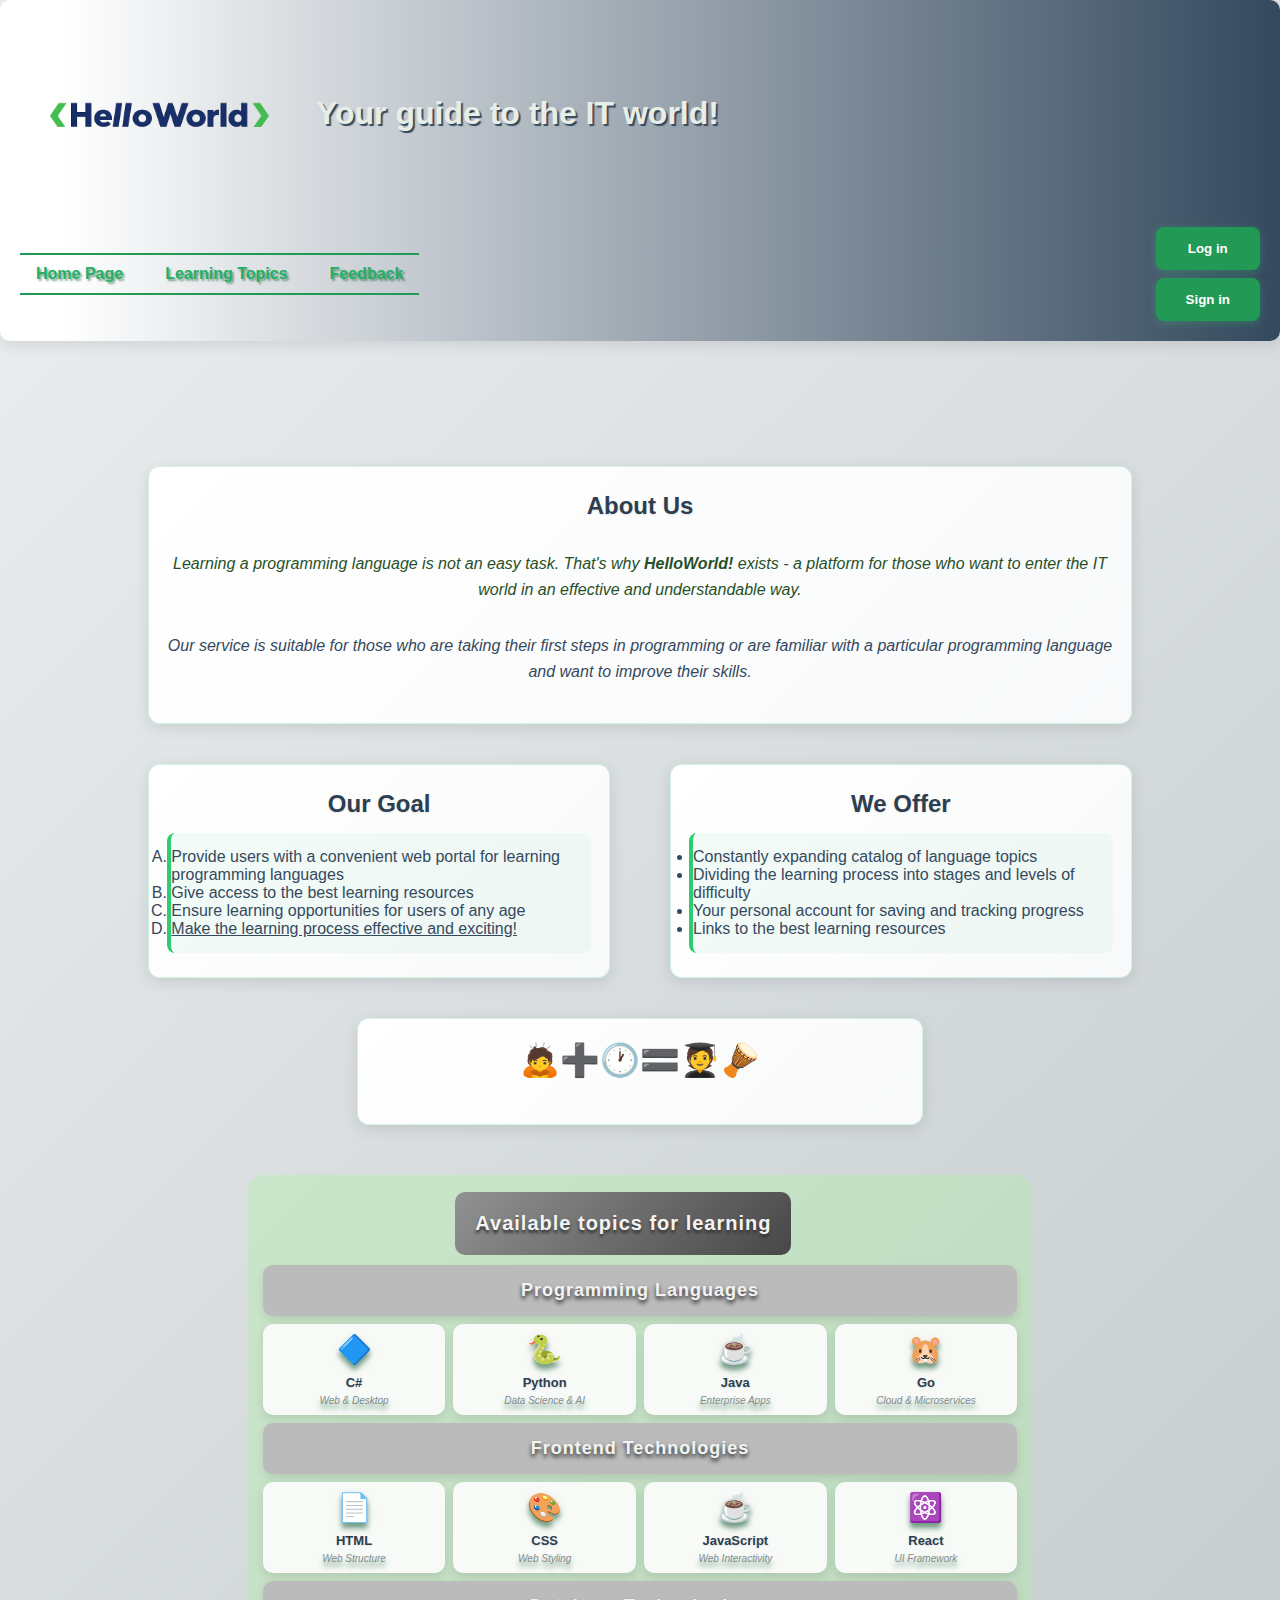
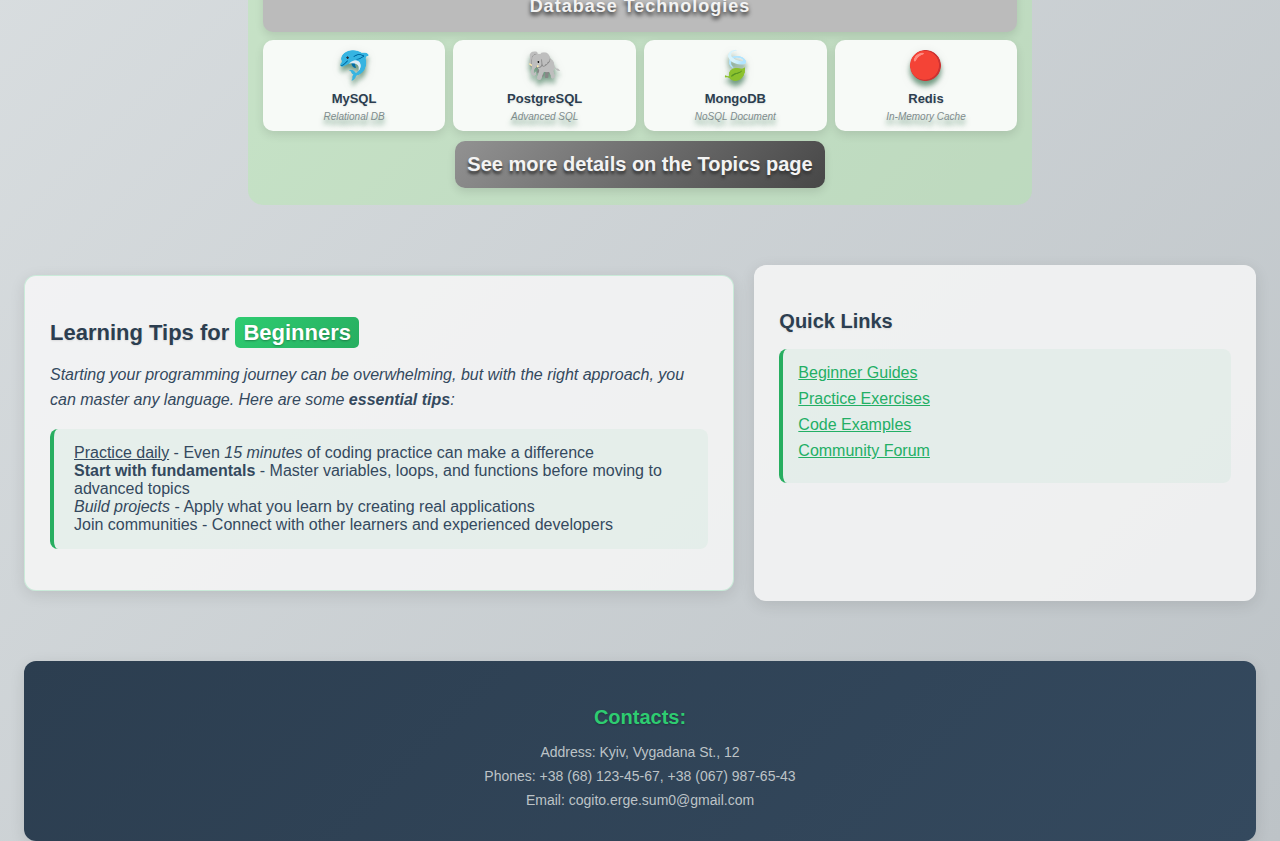
<file: Lab1/index.html>
<html lang="en">

<head>
        <meta charset="UTF-8">
        <title>HelloWorld!</title>
        <link rel="stylesheet" href="styles.css">

        <style>
                :root {
                        --header-offset: clamp(360px, 20vw + 200px, 560px);
                }

                *, *::before, *::after {
                        box-sizing: border-box;
                }

                /* GRID-КОНТЕЙНЕР: Основна сторінка */
                body {
            display: grid;
            grid-template-columns: 1fr;
            grid-template-rows: 1fr auto;
            grid-template-areas:
                "main"
                "footer";
            min-height: 100vh;
            gap: 10px;
            position: relative; /* Для абсолютного позиціонування header */
            margin: 0;
            padding: var(--header-offset) clamp(12px, 4vw, 24px) 0;
            overflow-x: hidden;
        }
        
                header {
                        grid-area: header;
                        position: absolute;
                        top: 0;
                        left: 0;
                        right: 0;
                        z-index: 1000;
                }
        
                main {
                        grid-area: main;
                        display: grid;
                        grid-template-columns: repeat(12, minmax(0, 1fr));
                        grid-auto-rows: minmax(100px, auto);
                        gap: 20px;
                        padding: 0;
                        margin-top: 0;
                }

                main > * {
                        grid-column: 1 / -1;
                }
        

                /* ABOUT US  */
                #about-us-section {
                        /* ЗОВНІШНІ відступи (сусідні блоки) */
                        margin: 10px 0;
    
                        /* БЕЗ ВНУТРІШНІХ відступів від рамки блоку */
                        padding: 0 18px 24px;
    
                        background: linear-gradient(135deg, #ffffff 0%, #f8f9fa 100%);
                        border-radius: 12px;
                        box-shadow: 0 4px 15px rgba(0,0,0,0.1);
                        border: 1px solid rgba(46, 204, 113, 0.2);
                }
                /* Padding лише для заголовку */
                #about-us-section h2 {
                        padding: 25px 0 15px;
                        margin: 0;
                }
                /* Padding лише для списку */
                #about-us-section ol,
                #about-us-section ul {
                        padding: 15px 0;
                        margin: 0;
                }
        
        
                .small-table {
                        grid-column: 1 / 13;
        
                        display: grid;
                        grid-template-columns: repeat(4, 1fr);
                        grid-template-rows: auto auto auto auto auto auto;
                        gap: 8px;
        
                        font-size: 14px;
                        background: rgba(166, 245, 148, 0.301);
                        border-radius: 15px;
                        padding: 15px;
                        margin: 20px auto;
                }
        
                .small-table th,
                .small-table td {
                        padding: 8px;
                        text-align: center;
                        vertical-align: top;
                        border-radius: 10px;
                }
        
                .small-table thead {
                        grid-column: 2 / 4;
                        grid-row: 1 / 2;
                        display: grid;
                }
        
                /* Small Table Header */
                .small-table thead th {
                        background: linear-gradient(135deg, #929292 0%, #474747 100%);
                        color: #f3f3f3;
                        text-shadow: 0 3px 3px #333;
                        font-size: 20px;
                        padding: 20px;
                        border-radius: 10px;
                        letter-spacing: 1px;
                }
        
                .small-table tbody {
                        grid-column: 1 / 5;
                        grid-row: 2 / 6;
                        display: grid;
                        grid-template-columns: repeat(4, 1fr);
                        gap: 8px;
                }
        
                /* Заголовок секції Programming Languages */
                .small-table tbody tr:nth-child(1) {
                        grid-column: 1 / 5;
                        display: grid;
                }
        
                .small-table tbody tr:nth-child(1) th {
                        background: #bbbbbb;
                        color: #f3f3f3;
                        font-size: 18px;
                        padding: 15px;
                        text-shadow: 0 3px 4px rgba(0, 0, 0, 0.822);
                        letter-spacing: 1px;
                        border-radius: 10px;
                        box-shadow: 0 4px 8px rgba(0, 0, 0, 0.1);
                }
        
                /* Комірки з мовами програмування */
                .small-table tbody tr:nth-child(2) {
                        grid-column: 1 / 5;
                        display: grid;
                        grid-template-columns: repeat(4, 1fr);
                        gap: 8px;
                }
        
                /* Заголовок Frontend */
                .small-table tbody tr:nth-child(3) {
                        grid-column: 1 / 5;
                        display: grid;
                }
        
                .small-table tbody tr:nth-child(3) th {
                        background: #bbbbbb;
                        color: #f3f3f3;
                        font-size: 18px;
                        padding: 15px;
                        text-shadow: 0 3px 4px rgba(0, 0, 0, 0.822);
                        letter-spacing: 1px;
                        border-radius: 10px;
                        box-shadow: 0 4px 8px rgba(0, 0, 0, 0.1);
                }
        
                /* Комірки Frontend */
                .small-table tbody tr:nth-child(4) {
                        grid-column: 1 / 5;
                        display: grid;
                        grid-template-columns: repeat(4, 1fr);
                        gap: 8px;
                }
        
                /* Заголовок Databases */
                .small-table tbody tr:nth-child(5) {
                        grid-column: 1 / 5;
                        display: grid;
                }
        
                .small-table tbody tr:nth-child(5) th {
                        background: #bbbbbb;
                        color: #f3f3f3;
                        font-size: 18px;
                        padding: 15px;
                        text-shadow: 0 3px 4px rgba(0, 0, 0, 0.822);
                        letter-spacing: 1px;
                        border-radius: 10px;
                        box-shadow: 0 4px 8px rgba(0, 0, 0, 0.1);
                }
        
                /* Комірки Databases */
                .small-table tbody tr:nth-child(6) {
                        grid-column: 1 / 5;
                        display: grid;
                        grid-template-columns: repeat(4, 1fr);
                        gap: 8px;
                }
        
                .small-table tfoot {
                        grid-column: 2 / 4;
                        grid-row: 6 / 7;
                        display: grid;
                }
        
                .small-table tfoot th {
                        background: linear-gradient(135deg, #929292 0%, #474747 100%);
                        color: #333;
                        font-size: 14px;
                        padding: 12px;
                        border-radius: 10px;
                        box-shadow: 0 4px 8px rgba(0, 0, 0, 0.1);
                }
        
                .small-table tfoot a {
                        color: #f3f3f3;
                        font-size: 20px;
                        text-shadow: 0 3px 3px #333;
                        text-decoration: none;
                        font-weight: bold;
                        transition: color 0.3s ease;
                }
        
                .small-table tfoot a:hover {
                        color: #13df68;
                }
        
                /* Стилі для комірок таблиці */
                .lang-cell {
                        padding: 10px 5px;
                        background: #f7faf7;
                        border-radius: 12px;
                        transition: all 0.3s cubic-bezier(0.4, 0, 0.2, 1);
                        box-shadow: 0 4px 10px rgba(0, 0, 0, 0.1);
                        text-align: center;
                }
        
                .lang-cell:hover {
                        transform: translateX(2vw) translateY(-10px) scale(1.05);
                        box-shadow: -20px 30px 10px rgba(0, 0, 0, 0.15);
                }
        
                .lang-icon {
                        font-size: 28px;
                        margin-bottom: 8px;
                        height: 35px;
                        display: flex;
                        align-items: center;
                        justify-content: center;
                        filter: drop-shadow(0 2px 4px rgba(0, 0, 0, 0.1));
                        transition: transform 0.3s ease;
                }
        
                .lang-cell:hover .lang-icon {
                        transform: scale(1.2) rotate(5deg);
                }
        
                .lang-name {
                        font-weight: bold;
                        font-size: 13px;
                        color: #2c3e50;
                        margin-bottom: 4px;
                        text-shadow: 0 1px 2px rgba(0, 0, 0, 0.1);
                        transition: color 0.3s ease;
                }
        
                .lang-cell:hover .lang-name {
                        color: #1976d2;
                }
        
                .lang-desc {
                        font-size: 10px;
                        color: #7f8c8d;
                        line-height: 1.3;
                        font-style: italic;
                        transition: color 0.3s ease;
                }
        
                .lang-cell:hover .lang-desc {
                        color: #34495e;
                }
        
                .lang-link {
                        text-decoration: none;
                        color: inherit;
                        display: block;
                }
        
                /* Article з порадами */
                article,
                aside {
                        grid-column: 1 / -1;
                }
        

                @media (min-width: 992px) {
                        main {
                                grid-template-columns: repeat(12, minmax(0, 1fr));
                        }

                        #about-us-section {
                                margin: 10px 20px;
                        }

                        main>section:nth-of-type(1) {
                                grid-column: 2 / 12;
                        }

                        main>section:nth-of-type(2) {
                                grid-column: 2 / 7;
                        }

                        main>section:nth-of-type(3) {
                                grid-column: 7 / 12;
                        }

                        main>section:nth-of-type(4) {
                                grid-column: 4 / 10;
                        }

                        article {
                                grid-column: 1 / 8;
                        }

                        aside {
                                grid-column: 8 / 13;
                        }
                }

                @media (max-width: 1200px) {
                        main {
                                grid-template-columns: repeat(8, minmax(0, 1fr));
                        }
                }

        @media (max-width: 768px) {
            main {
                grid-template-columns: 1fr;
                padding: 0 12px;
            }

            .small-table {
                grid-template-columns: repeat(2, 1fr);
            }
        }

        @media (max-width: 480px) {
                main {
                grid-template-columns: 1fr;
                padding: 0 12px;
            }
            .small-table {
                grid-template-columns: 1fr;
            }
        }
        </style>
</head>

<body>
        <header>
                <div style="display: flex; align-items: center; gap: 16px;">
                        <img src="img/HelloworldLogo.png" alt="HelloWorld!" style="height: 120x; width: 280px;">
                        <span id="title" style="margin: 0;">Your guide to the IT world!</h1> 
                </div>
                <nav>
                        <ul>
                        <li><a href="index.html">Home Page</a></li>
                        <li><a href="topics.html">Learning Topics</a></li>
                        <li><a href="feedback.html">Feedback</a></li>
                        </ul>
                </nav>
                <div class="header-buttons">
                        <button>Log in</button>
                        <button>Sign in</button>
                </div>
        </header>
        <main>
                <!--About Us-->
                <section id="about-us-section">
                        <h2>About Us</h2>
                        <p><i>Learning a programming language is not an easy task. That's why <b>HelloWorld!</b> exists
                                        - a platform for those who want to enter the IT world in an effective and
                                        understandable way.</i></p>
                        <p><i>Our service is suitable for those who are taking their first steps in programming or are
                                        familiar with a particular programming language and want to improve their
                                        skills.</i></p>
                </section>
                <!--Our Goal-->
                <section id="about-us-section">
                        <h2>Our Goal</h2>
                        <ol type="A">
                                <li>Provide users with a convenient web portal for learning programming languages</li>
                                <li>Give access to the best learning resources</li>
                                <li>Ensure learning opportunities for users of any age</li>
                                <li><u>Make the learning process effective and exciting!</u></li>
                        </ol>
                </section>
                <!--We Offer-->
                <section id="about-us-section">
                        <h2>We Offer</h2>
                        <ul>
                                <li>Constantly expanding catalog of language topics</li>
                                <li>Dividing the learning process into stages and levels of difficulty</li>
                                <li>Your personal account for saving and tracking progress</li>
                                <li>Links to the best learning resources</li>
                        </ul>
                </section>
                <!--Emoji-->
                <section id="about-us-section">
                        <h1>🙇➕🕐🟰🧑‍🎓🪘</h1>

                </section>

                <!-- Table -->
                <table class="small-table">
                        <thead>
                                <th colspan="4">Available topics for learning</th>
                        </thead>
                        <tbody>
                                <!-- Programming Languages Section -->
                                <tr>
                                        <th colspan="4">Programming Languages</th>
                                </tr>
                                <tr>
                                        <td class="lang-cell">
                                                <a href="https://learn.microsoft.com/en-us/dotnet/csharp/" target="_blank" class="lang-link">
                                                        <div class="lang-icon">🔷</div>
                                                        <div class="lang-name">C#</div>
                                                        <div class="lang-desc">Web & Desktop</div>
                                                </a>
                                        </td>
                                        <td class="lang-cell">
                                                <a href="https://docs.python.org/3/" target="_blank" class="lang-link">
                                                        <div class="lang-icon">🐍</div>
                                                        <div class="lang-name">Python</div>
                                                        <div class="lang-desc">Data Science & AI</div>
                                                </a>
                                        </td>
                                        <td class="lang-cell">
                                                <a href="https://docs.oracle.com/en/java/" target="_blank" class="lang-link">
                                                        <div class="lang-icon">☕</div>
                                                        <div class="lang-name">Java</div>
                                                        <div class="lang-desc">Enterprise Apps</div>
                                                </a>
                                        </td>
                                        <td class="lang-cell">
                                                <a href="https://go.dev/doc/" target="_blank" class="lang-link">
                                                        <div class="lang-icon">🐹</div>
                                                        <div class="lang-name">Go</div>
                                                        <div class="lang-desc">Cloud & Microservices</div>
                                                </a>
                                        </td>
                                </tr>

                                <!-- Frontend Section -->
                                <tr>
                                        <th colspan="4">Frontend Technologies</th>
                                </tr>
                                <tr>
                                        <td class="lang-cell">
                                                <a href="https://developer.mozilla.org/en-US/docs/Web/HTML" target="_blank" class="lang-link">
                                                        <div class="lang-icon">📄</div>
                                                        <div class="lang-name">HTML</div>
                                                        <div class="lang-desc">Web Structure</div>
                                                </a>
                                        </td>
                                        <td class="lang-cell">
                                                <a href="https://developer.mozilla.org/en-US/docs/Web/CSS" target="_blank" class="lang-link">
                                                        <div class="lang-icon">🎨</div>
                                                        <div class="lang-name">CSS</div>
                                                        <div class="lang-desc">Web Styling</div>
                                                </a>
                                        </td>
                                        <td class="lang-cell">
                                                <a href="https://developer.mozilla.org/en-US/docs/Web/JavaScript" target="_blank" class="lang-link">
                                                        <div class="lang-icon">☕</div>
                                                        <div class="lang-name">JavaScript</div>
                                                        <div class="lang-desc">Web Interactivity</div>
                                                </a>
                                        </td>
                                        <td class="lang-cell">
                                                <a href="https://react.dev/" target="_blank" class="lang-link">
                                                        <div class="lang-icon">⚛️</div>
                                                        <div class="lang-name">React</div>
                                                        <div class="lang-desc">UI Framework</div>
                                                </a>
                                        </td>
                                </tr>

                                <!-- Databases Section -->
                                <tr>
                                        <th colspan="4">Database Technologies</th>
                                </tr>
                                <tr>
                                        <td class="lang-cell">
                                                <a href="https://dev.mysql.com/doc/" target="_blank" class="lang-link">
                                                        <div class="lang-icon">🐬</div>
                                                        <div class="lang-name">MySQL</div>
                                                        <div class="lang-desc">Relational DB</div>
                                                </a>
                                        </td>
                                        <td class="lang-cell">
                                                <a href="https://www.postgresql.org/docs/" target="_blank" class="lang-link">
                                                        <div class="lang-icon">🐘</div>
                                                        <div class="lang-name">PostgreSQL</div>
                                                        <div class="lang-desc">Advanced SQL</div>
                                                </a>
                                        </td>
                                        <td class="lang-cell">
                                                <a href="https://docs.mongodb.com/" target="_blank" class="lang-link">
                                                        <div class="lang-icon">🍃</div>
                                                        <div class="lang-name">MongoDB</div>
                                                        <div class="lang-desc">NoSQL Document</div>
                                                </a>
                                        </td>
                                        <td class="lang-cell">
                                                <a href="https://redis.io/docs/" target="_blank" class="lang-link">
                                                        <div class="lang-icon">🔴</div>
                                                        <div class="lang-name">Redis</div>
                                                        <div class="lang-desc">In-Memory Cache</div>
                                                </a>
                                        </td>
                                </tr>
                        </tbody>
                        <tfoot>
                                <th colspan="4"><a href="topics.html">See more details on the Topics page</a></th>
                        </tfoot>
                </table>

                <!-- Learning Tips Article -->
                <article>
                        <h2>Learning Tips for <span class="highlight">Beginners</span></h2>
                        <p>Starting your <em>programming journey</em> can be overwhelming, but with the right approach, you can master any language. Here are some <b>essential tips</b>:</p>
                        <ul>
                                <li><u>Practice daily</u> - Even <i>15 minutes</i> of coding practice can make a difference</li>
                                <li><strong>Start with fundamentals</strong> - Master variables, loops, and functions before moving to advanced topics</li>
                                <li><em>Build projects</em> - Apply what you learn by creating real applications</li>
                                <li>Join communities - Connect with other learners and experienced developers</li>
                        </ul>
                </article>

                <!-- Sidebar with Quick Links -->
                <aside>
                        <h3>Quick Links</h3>
                        <ul>
                                <li><a href="#beginner-guides">Beginner Guides</a></li>
                                <li><a href="#practice-exercises">Practice Exercises</a></li>
                                <li><a href="#code-examples">Code Examples</a></li>
                                <li><a href="#community-forum">Community Forum</a></li>
                        </ul>
                </aside>
        </main>

        <footer>
                <h3>Contacts:</h3>
                <p>Address: Kyiv, Vygadana St., 12</p>
                <p>Phones: +38 (68) 123-45-67, +38 (067) 987-65-43</p>
                <p>Email: cogito.erge.sum0@gmail.com</p>
        </footer>
</body>

</html>
</file>
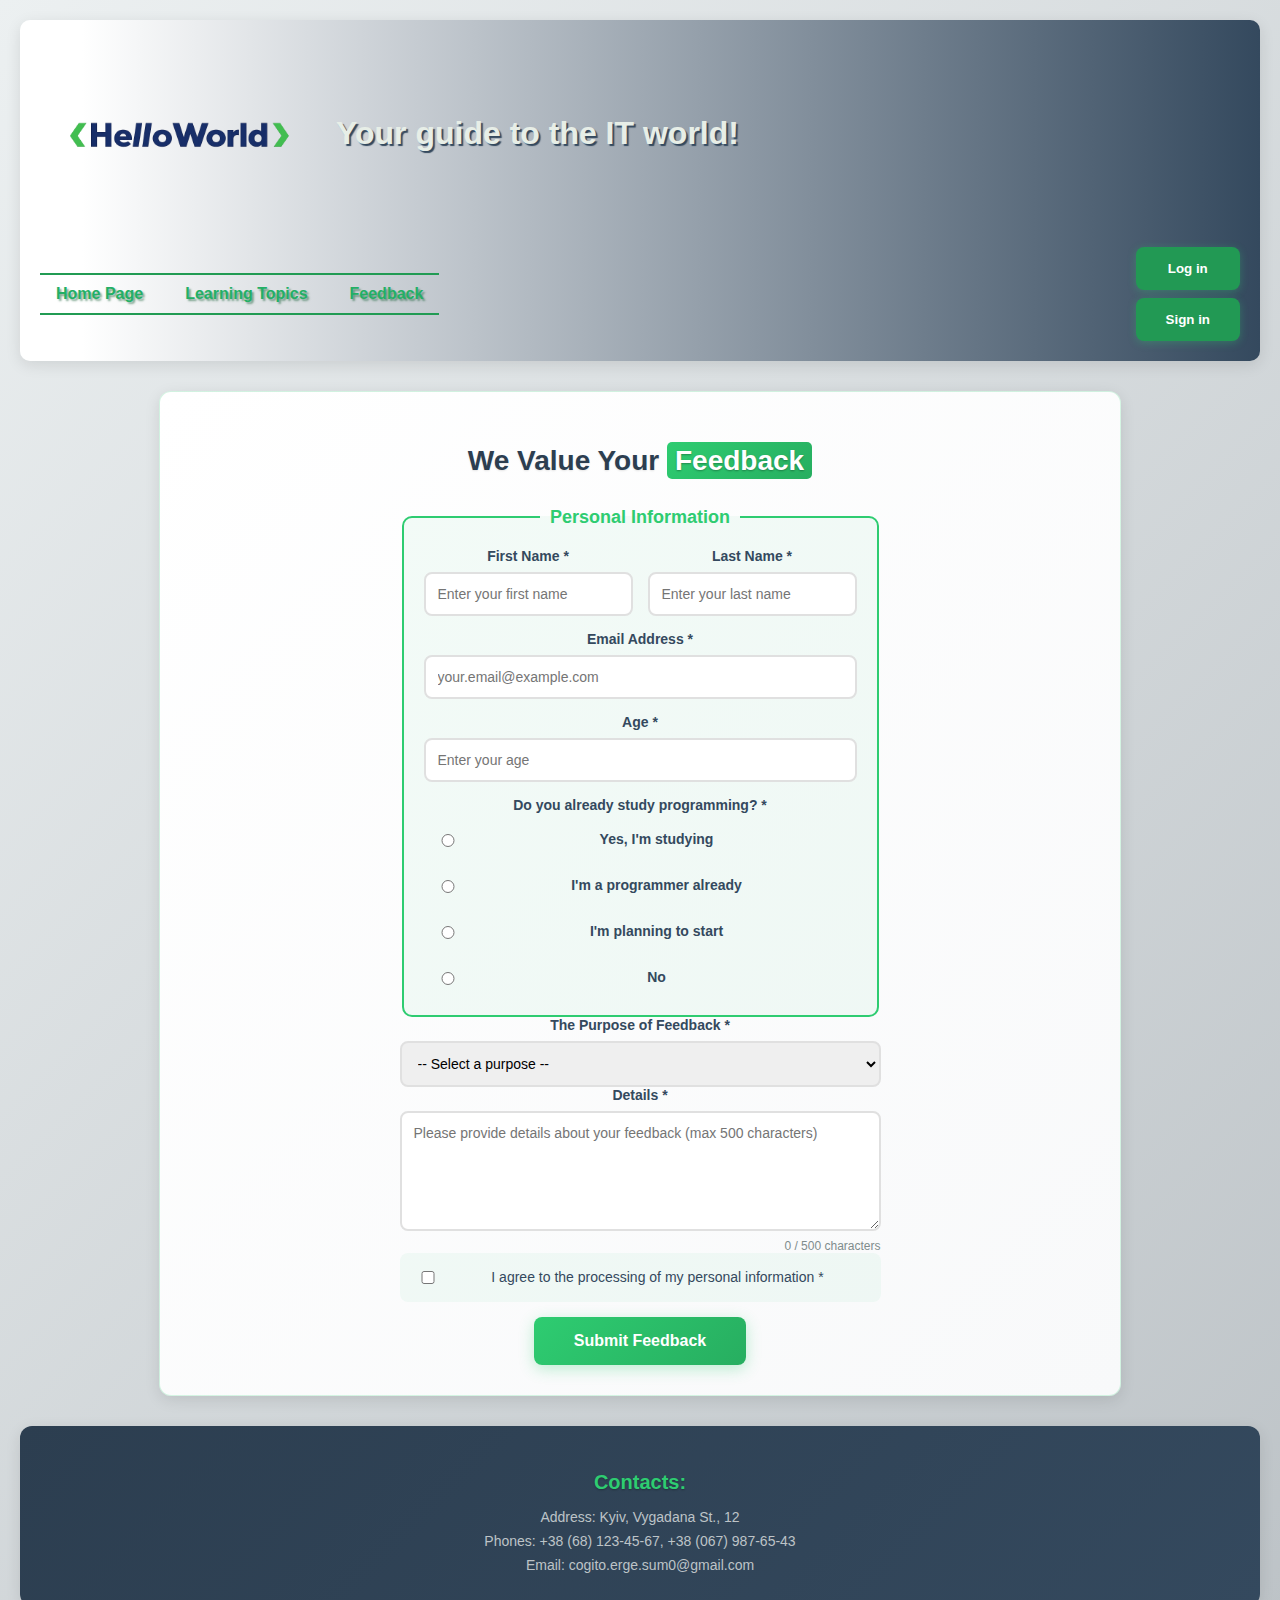
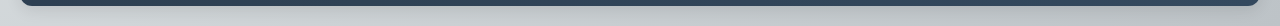
<file: Lab1/feedback.html>
<!DOCTYPE html>
<html lang="en">
<head>
        <meta charset="UTF-8">
        <title>HelloWorld! - Feedback</title>
        <link rel="stylesheet" href="styles.css">

        <style>
    
        /* FLEX-КОНТЕЙНЕР: Основна форма */
        .feedback-form {
            display: flex;
            flex-flow: column wrap;
            justify-content: flex-start;
            align-items: stretch;
            align-content: center;
            
            max-width: 900px;
            margin: 30px auto;
            background: linear-gradient(135deg, #ffffff 0%, #f8f9fa 100%);
            padding: 30px;
            border-radius: 12px;
            box-shadow: 0 4px 15px rgba(0,0,0,0.1);
            border: 1px solid rgba(46, 204, 113, 0.2);
            gap: 20px;
        }

        .feedback-form h2 {
            /* FLEX-ЕЛЕМЕНТ */
            order: -1; /* порядок відображення (перший елемент) */
            flex: 0 0 auto; /* не росте, не стискається, авто розмір */
            align-self: center; /* власне вирівнювання по поперечній осі */
            
            color: #2c3e50;
            text-align: center;
            margin-bottom: 10px;
            font-size: 28px;
            text-shadow: 0 1px 2px rgba(0,0,0,0.1);
        }

        /* FLEX-КОНТЕЙНЕР: Fieldset */
        fieldset {
            display: flex;
            flex-flow: column nowrap; /* колонка без переносу */
            justify-content: space-between; /* рівномірний розподіл */
            align-items: stretch; /* розтягування елементів */
            
            /* FLEX-ЕЛЕМЕНТ (всередині .feedback-form) */
            order: 1; /* другий по порядку */
            flex: 1 1 auto; /* може рости та стискатися */
            align-self: stretch; /* розтягується на всю ширину */
            
            border: 2px solid #2ecc71;
            border-radius: 10px;
            padding: 20px;
            background: rgba(46, 204, 113, 0.05);
            gap: 15px;
        }

        legend {
            color: #2ecc71;
            font-weight: bold;
            font-size: 18px;
            padding: 0 10px;
        }

        /* FLEX-КОНТЕЙНЕР: Рядок з двома полями */
        .form-row {
            display: flex;
            flex-flow: row wrap; /* рядок з можливістю переносу */
            justify-content: space-between; /* простір між елементами */
            align-items: flex-start; /* вирівнювання по верху */
            align-content: stretch; /* розтягування при переносі */
            gap: 15px;
            
            /* FLEX-ЕЛЕМЕНТ */
            order: 0; /* порядок за замовчуванням */
            flex: 1 1 100%; /* займає всю ширину */
        }

        /* FLEX-ЕЛЕМЕНТИ: Поля форми в рядку */
        .form-row .form-group {
            flex: 1 1 calc(50% - 10px); /* кожне поле займає ~50% */
            flex-shrink: 1; /* може стискатися */
            align-self: stretch; /* розтягування по висоті */
            min-width: 200px; /* мінімальна ширина для responsive */
        }

        /* FLEX-КОНТЕЙНЕР: Окрема група форми */
        .form-group {
            display: flex;
            flex-flow: column nowrap; /* колонка без переносу */
            justify-content: flex-start;
            align-items: stretch;
            gap: 8px;
            
            /* FLEX-ЕЛЕМЕНТ */
            order: 0;
            flex: 1 0 auto;
            align-self: stretch;
        }

        /* FLEX-КОНТЕЙНЕР: Група радіо-кнопок */
        .radio-group {
            display: flex;
            flex-flow: column nowrap; /* вертикальний стовпчик */
            justify-content: flex-start;
            align-items: stretch;
            gap: 10px;
            
            /* FLEX-ЕЛЕМЕНТ */
            flex: 1 1 auto;
        }

        /* FLEX-КОНТЕЙНЕР: Окрема опція радіо */
        .radio-option {
            display: flex;
            flex-flow: row nowrap; /* горизонтальний рядок */
            justify-content: flex-start; /* вирівнювання по лівому краю */
            align-items: center; /* вирівнювання по центру вертикалі */
            
            /* FLEX-ЕЛЕМЕНТ */
            flex: 0 1 auto; /* не росте, може стискатися */
            align-self: stretch;
            
            padding: 10px;
            border-radius: 6px;
            transition: background 0.2s ease;
        }

        .radio-option:hover {
            background: rgba(46, 204, 113, 0.1);
        }

        .radio-option input[type="radio"] {
            /* FLEX-ЕЛЕМЕНТ */
            flex: 0 0 18px; /* фіксована ширина */
            flex-shrink: 0; /* не стискається */
            margin-right: 10px;
        }

        .radio-option label {
            /* FLEX-ЕЛЕМЕНТ */
            flex: 1 1 auto; /* займає весь доступний простір */
            margin-bottom: 0;
        }

        /* FLEX-КОНТЕЙНЕР: Checkbox група */
        .checkbox-group {
            display: flex;
            flex-flow: row nowrap; /* горизонтальний рядок */
            justify-content: flex-start;
            align-items: center; /* вирівнювання по центру */
            
            /* FLEX-ЕЛЕМЕНТ */
            order: 3; /* після інших елементів */
            flex: 0 1 auto;
            align-self: stretch;
            
            padding: 15px;
            margin-bottom: 15px;
            background: rgba(46, 204, 113, 0.05);
            border-radius: 8px;
            gap: 10px;
        }

        .checkbox-group input[type="checkbox"] {
            /* FLEX-ЕЛЕМЕНТ */
            flex: 0 0 18px; /* фіксований розмір */
            flex-shrink: 0;
        }

        .checkbox-group label {
            /* FLEX-ЕЛЕМЕНТ */
            flex: 1 1 auto; /* розтягується на доступний простір */
            margin-bottom: 0;
            font-weight: normal;
            cursor: pointer;
        }

        /* FLEX-КОНТЕЙНЕР: Textarea з лічильником */
        .textarea-wrapper {
            display: flex;
            flex-flow: column nowrap;
            justify-content: flex-start;
            align-items: stretch;
            gap: 5px;
            
            /* FLEX-ЕЛЕМЕНТ */
            order: 2;
            flex: 1 1 auto;
        }

        /* Лічильник символів */
        .char-counter {
            /* FLEX-ЕЛЕМЕНТ */
            align-self: flex-end; /* вирівнювання по правому краю */
            flex: 0 0 auto;
            
            text-align: right;
            font-size: 12px;
            color: #7f8c8d;
        }

        /* Кнопка submit */
        .submit-btn {
            /* FLEX-ЕЛЕМЕНТ */
            order: 4; /* останній елемент */
            flex: 0 0 auto; /* не росте і не стискається */
            align-self: stretch; /* на всю ширину */
            
            background: linear-gradient(135deg, #2ecc71 0%, #27ae60 100%);
            color: white;
            border: none;
            padding: 15px 40px;
            border-radius: 8px;
            font-size: 16px;
            font-weight: 600;
            cursor: pointer;
            transition: all 0.3s ease;
            box-shadow: 0 4px 15px rgba(46, 204, 113, 0.3);
        }

        .submit-btn:hover {
            transform: translateY(-2px);
            box-shadow: 0 6px 20px rgba(46, 204, 113, 0.4);
            background: linear-gradient(135deg, #27ae60 0%, #229954 100%);
        }

        /* Базові стилі для полів */
        label {
            display: block;
            color: #34495e;
            font-weight: 600;
            font-size: 14px;
        }

        input[type="text"],
        input[type="email"],
        input[type="number"],
        select,
        textarea {
            width: 100%;
            padding: 12px;
            border: 2px solid #e0e0e0;
            border-radius: 8px;
            font-size: 14px;
            font-family: 'Segoe UI', Tahoma, Geneva, Verdana, sans-serif;
            transition: all 0.3s ease;
            box-sizing: border-box;
        }

        input:focus,
        select:focus,
        textarea:focus {
            outline: none;
            border-color: #2ecc71;
            box-shadow: 0 0 0 3px rgba(46, 204, 113, 0.1);
        }

        textarea {
            resize: vertical;
            min-height: 120px;
            max-height: 300px;
        }

        /* RESPONSIVE: Flexbox адаптація */
        @media (max-width: 768px) {
            .form-row {
                flex-flow: column nowrap; /* на мобільних - колонка */
            }
            
            .form-row .form-group {
                flex: 1 1 100%; /* на всю ширину */
            }
            
            .feedback-form {
                flex-flow: column nowrap; /* без переносу на мобільних */
                padding: 20px;
            }
        }

        @media (max-width: 480px) {
            .radio-option {
                flex-flow: row nowrap;
                font-size: 14px;
            }
            
            .checkbox-group {
                flex-flow: row wrap; /* дозволити перенос на маленьких екранах */
            }
        }

        /* ДЕМОНСТРАЦІЯ FLEX ВЛАСТИВОСТЕЙ */
        /* 
        ВИКОРИСТАНІ ВЛАСТИВОСТІ FLEX-КОНТЕЙНЕРА:
        ✅ display: flex
        ✅ flex-flow (flex-direction + flex-wrap)
        ✅ justify-content (flex-start, space-between, center)
        ✅ align-items (stretch, center, flex-start)
        ✅ align-content (flex-start, stretch)
        ✅ gap (проміжки між елементами)

        ВИКОРИСТАНІ ВЛАСТИВОСТІ FLEX-ЕЛЕМЕНТІВ:
        ✅ order (-1, 0, 1, 2, 3, 4)
        ✅ flex (flex-grow flex-shrink flex-basis)
        ✅ flex-shrink (0, 1)
        ✅ align-self (stretch, center, flex-end)
        */
    </style>
</head>
<body>
    <header>
                <div style="display: flex; align-items: center; gap: 16px;">
                        <img src="img/HelloworldLogo.png" alt="HelloWorld!" style="height: 120x; width: 280px;">
                        <span id="title" style="margin: 0;">Your guide to the IT world!</h1> 
                </div>
                <nav>
                        <ul>
                        <li><a href="index.html">Home Page</a></li>
                        <li><a href="topics.html">Learning Topics</a></li>
                        <li><a href="feedback.html">Feedback</a></li>
                        </ul>
                </nav>
                <div class="header-buttons">
                        <button>Log in</button>
                        <button>Sign in</button>
                </div>
        </header>

    <main>
        <section class="feedback-form">
            <h2>We Value Your <span class="highlight">Feedback</span></h2>
            
            <form action="#" method="post">
                <fieldset>
                    <legend>Personal Information</legend>
                    
                    <div class="form-row">
                        <div class="form-group">
                            <label for="firstName">First Name *</label>
                            <input type="text" id="firstName" name="firstName" required placeholder="Enter your first name">
                        </div>
                        
                        <div class="form-group">
                            <label for="lastName">Last Name *</label>
                            <input type="text" id="lastName" name="lastName" required placeholder="Enter your last name">
                        </div>
                    </div>

                    <div class="form-group">
                        <label for="email">Email Address *</label>
                        <input type="email" id="email" name="email" required placeholder="your.email@example.com">
                    </div>

                    <div class="form-group">
                        <label for="age">Age *</label>
                        <input type="number" id="age" name="age" min="10" max="120" required placeholder="Enter your age">
                    </div>

                    <div class="form-group">
                        <label>Do you already study programming? *</label>
                        <div class="radio-group">
                            <div class="radio-option">
                                <input type="radio" id="studying" name="programmingStatus" value="studying" required>
                                <label for="studying">Yes, I'm studying</label>
                            </div>
                            <div class="radio-option">
                                <input type="radio" id="programmer" name="programmingStatus" value="programmer">
                                <label for="programmer">I'm a programmer already</label>
                            </div>
                            <div class="radio-option">
                                <input type="radio" id="planning" name="programmingStatus" value="planning">
                                <label for="planning">I'm planning to start</label>
                            </div>
                            <div class="radio-option">
                                <input type="radio" id="no" name="programmingStatus" value="no">
                                <label for="no">No</label>
                            </div>
                        </div>
                    </div>
                </fieldset>

                <div class="form-group">
                    <label for="purpose">The Purpose of Feedback *</label>
                    <select id="purpose" name="purpose" required>
                        <option value="">-- Select a purpose --</option>
                        <option value="collaboration">Collaboration</option>
                        <option value="complaint">Complaint</option>
                        <option value="suggestion">Suggestion</option>
                        <option value="error">Error</option>
                        <option value="help">Need help</option>
                    </select>
                </div>

                <div class="form-group">
                    <label for="details">Details *</label>
                    <textarea 
                        id="details" 
                        name="details" 
                        required 
                        maxlength="500" 
                        placeholder="Please provide details about your feedback (max 500 characters)"
                        oninput="updateCharCounter()"></textarea>
                    <div class="char-counter">
                        <span id="charCount">0</span> / 500 characters
                    </div>
                </div>

                <div class="checkbox-group">
                    <input type="checkbox" id="agreement" name="agreement" required>
                    <label for="agreement">I agree to the processing of my personal information *</label>
                </div>

                <button type="submit" class="submit-btn">Submit Feedback</button>
            </form>
        </section>
    </main>

    <footer>
        <h3>Contacts:</h3>
        <p>Address: Kyiv, Vygadana St., 12</p>
        <p>Phones: +38 (68) 123-45-67, +38 (067) 987-65-43</p>
        <p>Email: cogito.erge.sum0@gmail.com</p>
    </footer>

    <script>
        function updateCharCounter() {
            const textarea = document.getElementById('details');
            const charCount = document.getElementById('charCount');
            charCount.textContent = textarea.value.length;
        }
    </script>
</body>
</html>
</file>
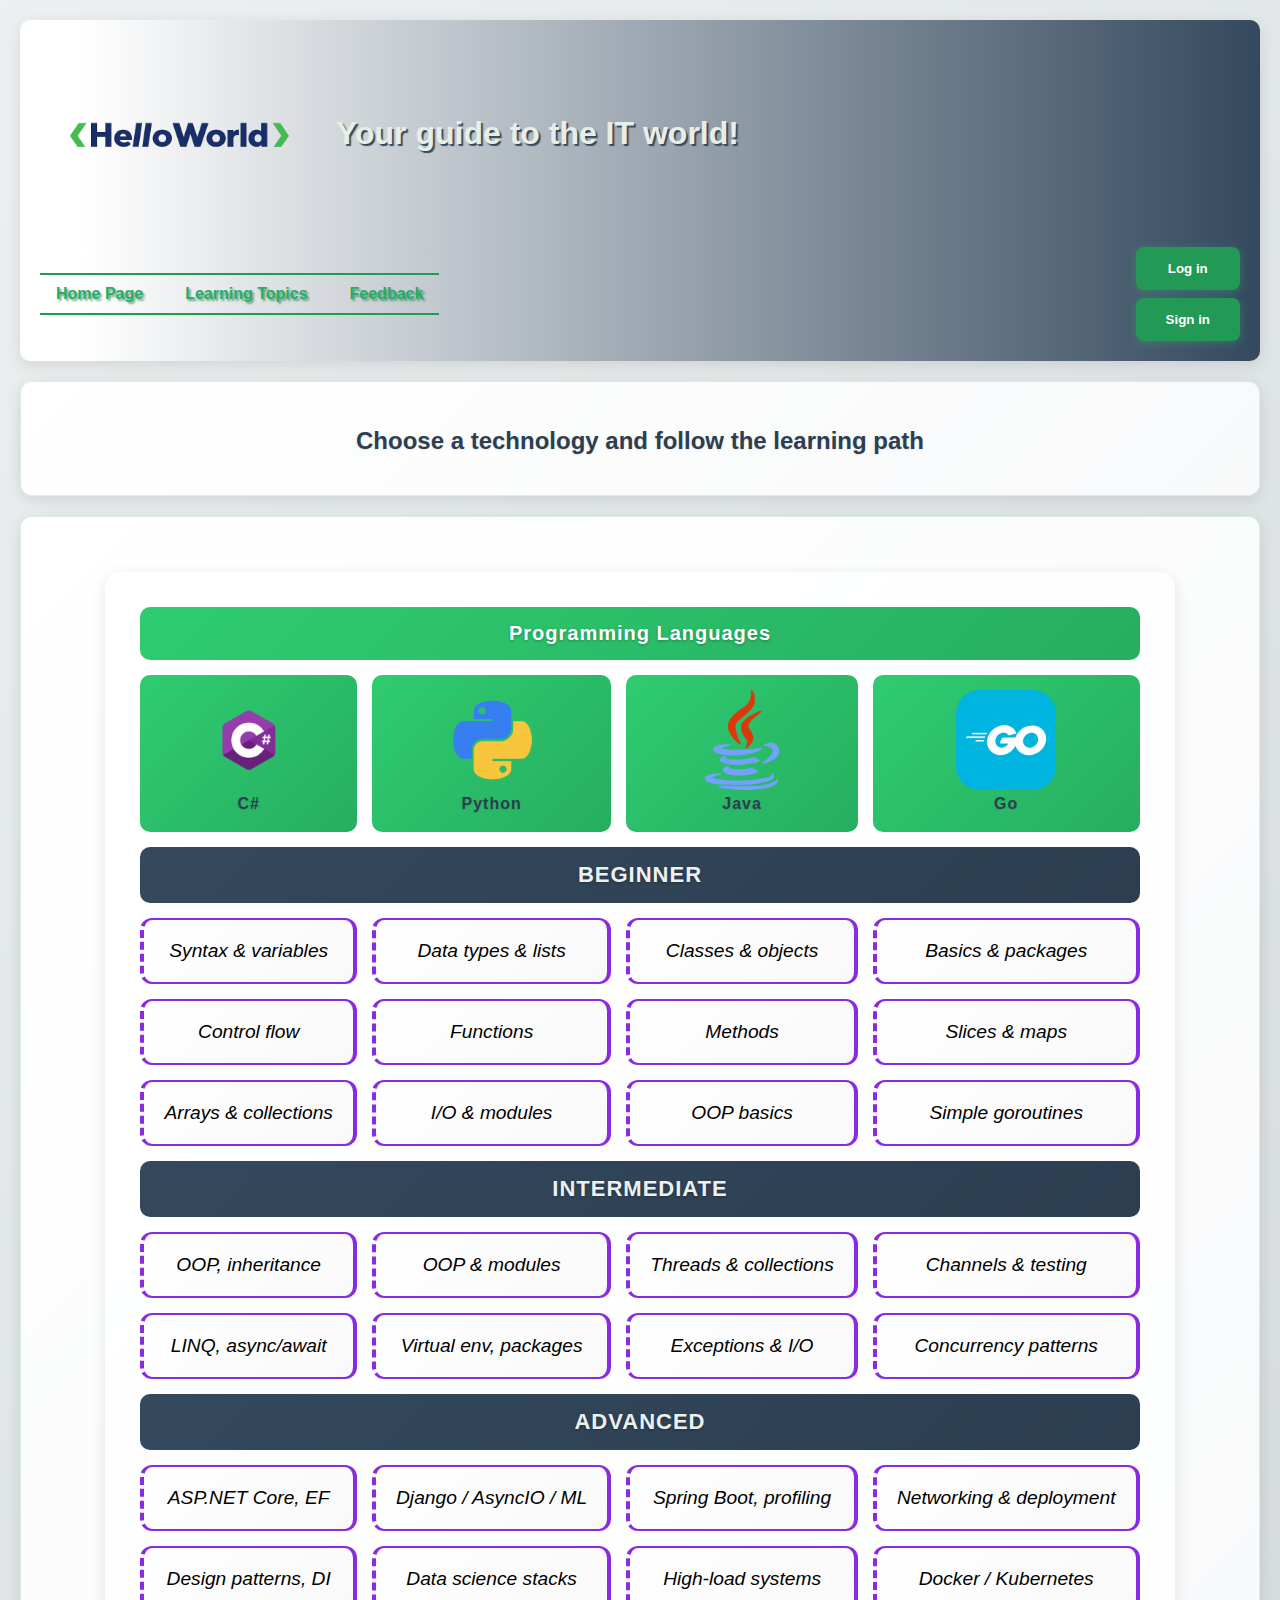
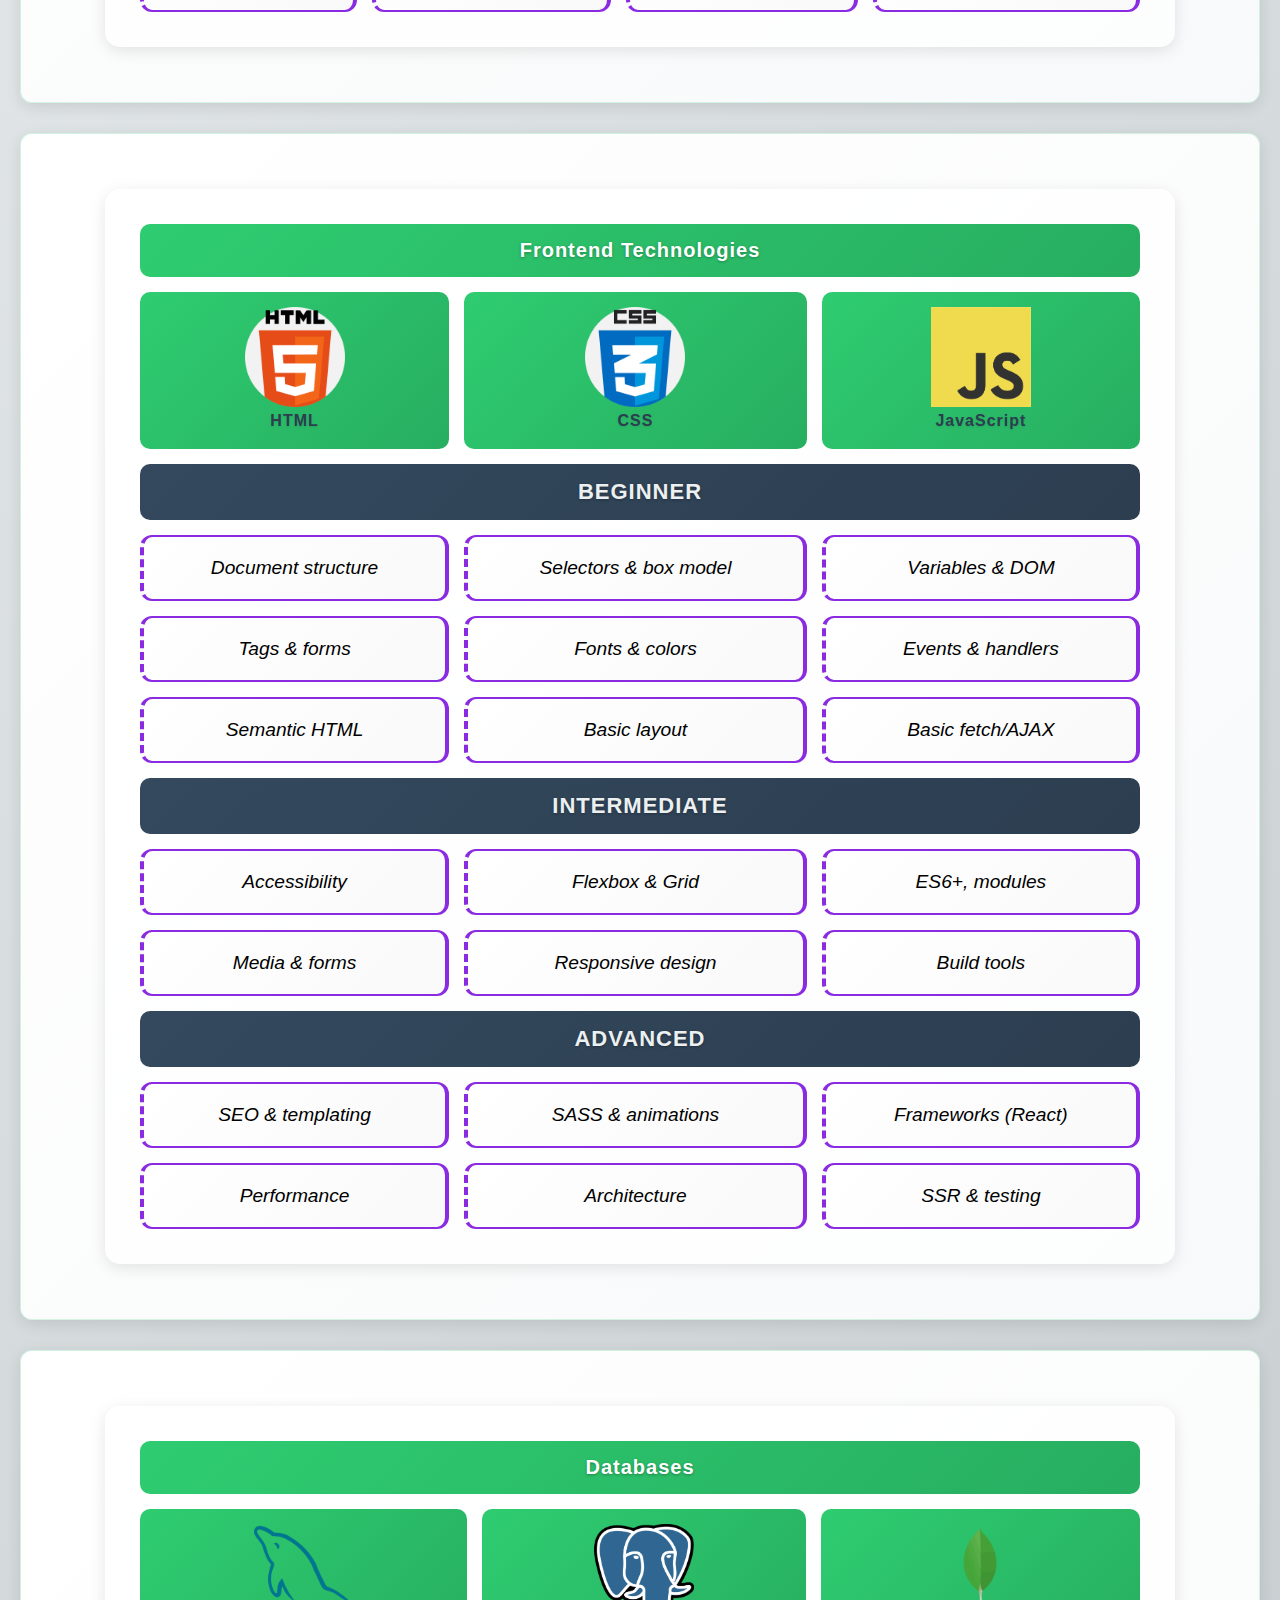
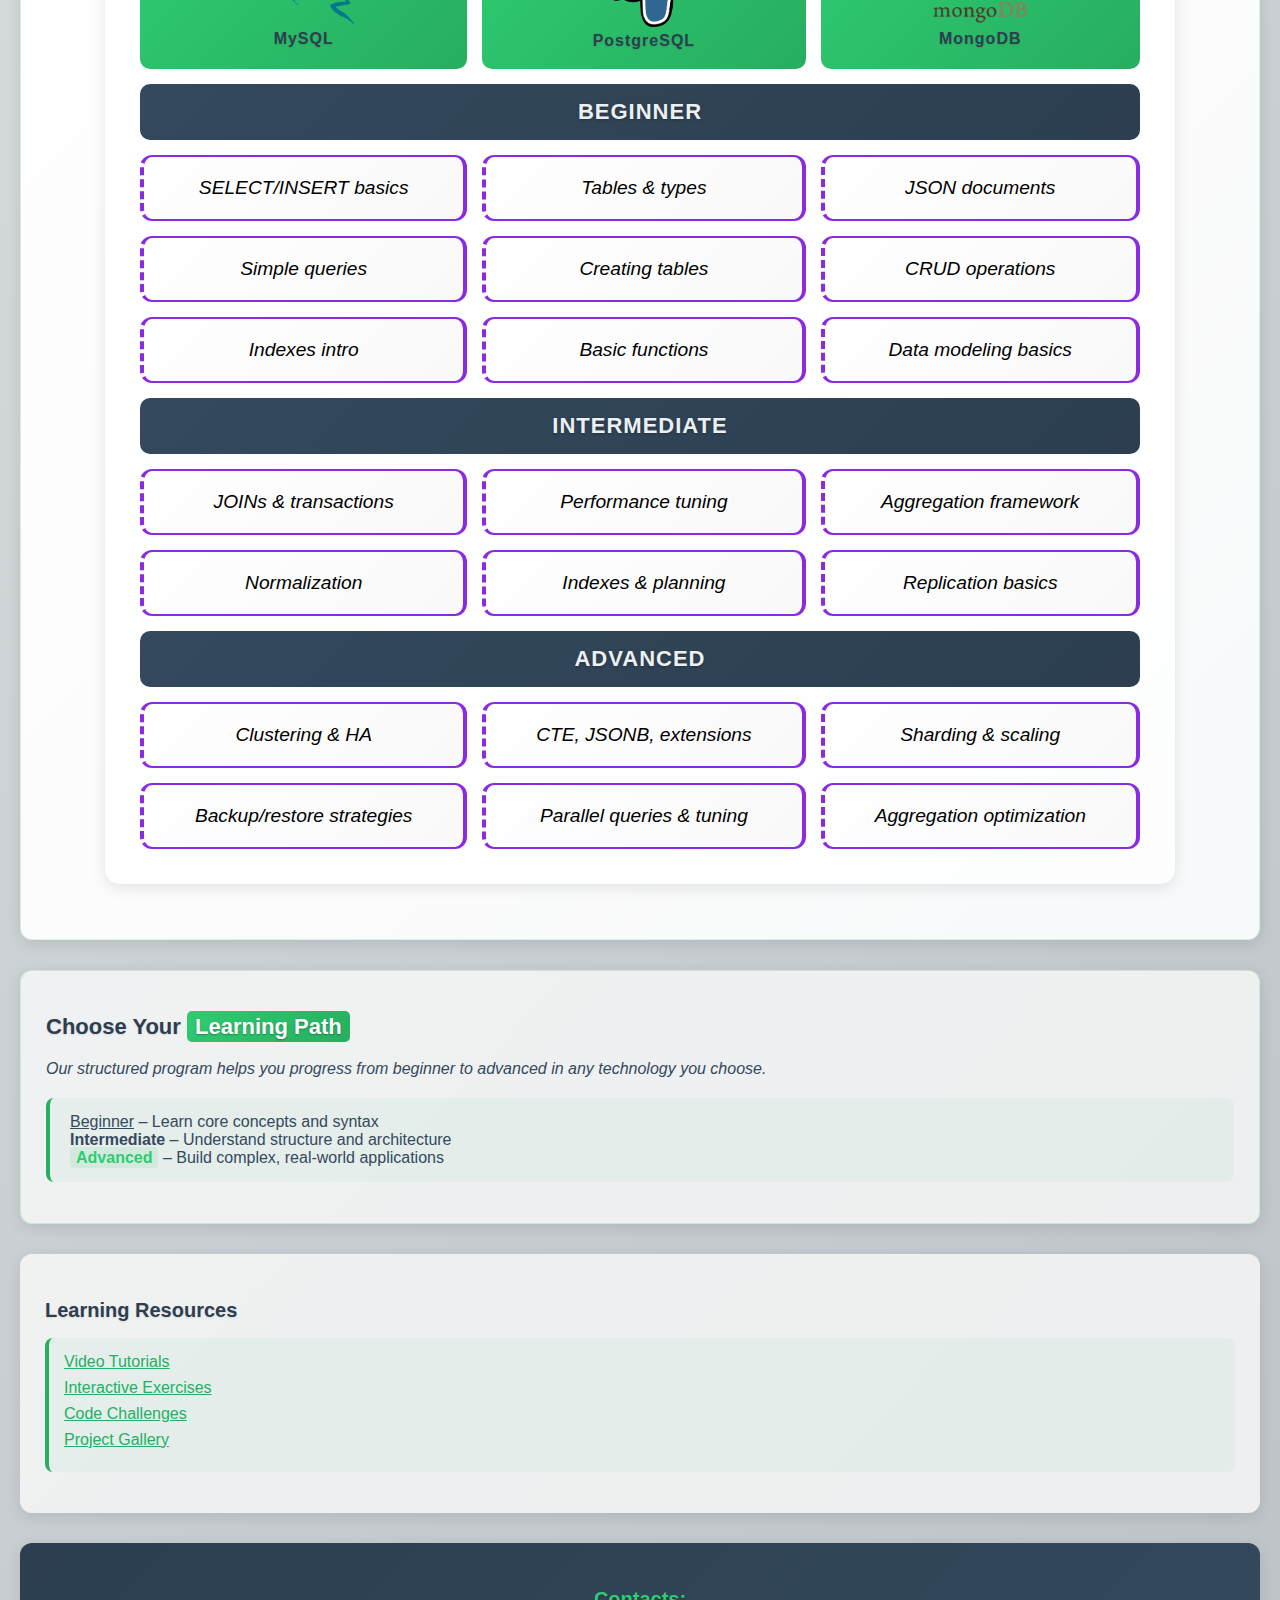
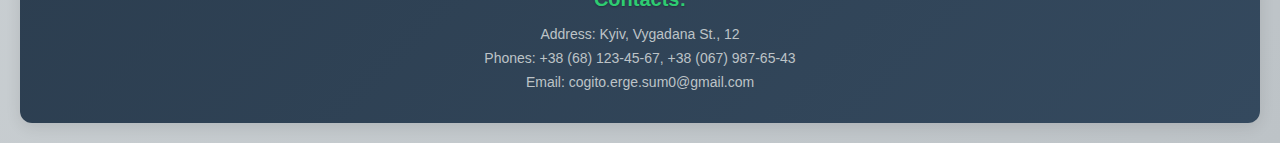
<file: Lab1/topics.html>
<!doctype html>
<html lang="en">
<head>
    <meta charset="utf-8">
    <title>HelloWorld! - Topics</title>
    <link rel="stylesheet" href="styles.css">

    <style>
        .big-table-section {
            margin-bottom: 30px;
        }
    
        .big-table {
            width: 90%;
            margin: 30px auto;
            border-collapse: separate;
            border-spacing: 15px;
            background: rgba(255, 255, 255, 0.7);
            border-radius: 15px;
            padding: 20px;
            box-shadow: 0 4px 15px rgba(0, 0, 0, 0.1);
            text-align: center;
        }
    
        .big-table th {
            background: linear-gradient(135deg, #2ecc71 0%, #27ae60 100%);
            color: white;
            font-size: 20px;
            padding: 15px;
            border-radius: 10px;
            letter-spacing: 1px;
            text-shadow: 0 1px 3px rgba(0, 0, 0, 0.3);
        }
    
        .big-table td {
            background: linear-gradient(135deg, #ffffff 0%, #f9f9f9 100%);
            border: 1px solid rgba(0, 0, 0, 0.05);
            border-radius: 12px;
            padding: 20px;
            transition: all 0.3s ease;
            vertical-align: top;
            
            border: 2px solid #8a2be2;
            border-left: 4px dashed #8a2be2;
            border-right: 4px solid #8a2be2;

            font-weight: 500;
            font-size: 1.2em;  
            font-style: italic;
        }
    
        .big-table td:hover {
            transform: translateY(-5px);
            box-shadow: 0 6px 20px rgba(0, 0, 0, 0.15);
        }
    
        .big-table .category-header {
            background: linear-gradient(135deg, #34495e 0%, #2c3e50 100%);
            color: #ecf0f1;
            font-size: 22px;
            text-transform: uppercase;
            padding: 15px;
            border-radius: 10px;
        }

        .illustration {
            transition: filter 0.3s ease, transform 0.3s ease;
            filter: saturate(100%);
            transform: scale(1);
        }

        .illustration:hover {
            filter: saturate(150%);
            transform: scale(1.05);
        }
    </style>
</head>
<body>
    <header>
                <div style="display: flex; align-items: center; gap: 16px;">
                        <img src="img/HelloworldLogo.png" alt="HelloWorld!" style="height: 120x; width: 280px;">
                        <span id="title" style="margin: 0;">Your guide to the IT world!</h1> 
                </div>
                <nav>
                        <ul>
                        <li><a href="index.html">Home Page</a></li>
                        <li><a href="topics.html">Learning Topics</a></li>
                        <li><a href="feedback.html">Feedback</a></li>
                        </ul>
                </nav>
                <div class="header-buttons">
                        <button>Log in</button>
                        <button>Sign in</button>
                </div>
        </header>

    <main>
        <section style="margin-top:20px; text-align:center;">
            <h2>Choose a technology and follow the learning path</h2>
        </section>

        <!-- ---------------- Programming Languages ---------------- -->
        <section class="big-table-section">
            <table class="big-table" aria-label="Programming Languages">
                <thead>
                    <tr>
                        <th colspan="4">Programming Languages</th>
                    </tr>
                    <tr>
                        <th>
                            <img src="img/csharp.png" class="illustration" alt="C#" style="height: 100x; width: 100px;" >
                            <div class="lang-name">C#</div>
                        </th>
                        <th>
                            <img src="img/python.png" class="illustration" alt="C#" style="height: 100x; width: 100px;" >
                            <div class="lang-name">Python</div>
                        </th>
                        <th>
                            <img src="img/java.png" class="illustration" alt="C#" style="height: 100x; width: 100px;" >
                            <div class="lang-name">Java</div>
                        </th>
                        <th>
                            <img src="img/go.png" class="illustration" alt="C#" style="height: 100x; width: 100px;" >
                            <div class="lang-name">Go</div>
                        </th>
                    </tr>
                </thead>

                <tbody>
                    <tr>
                        <th colspan="4" class="category-header">Beginner</th>
                    </tr>
                    <tr>
                        <td class="topic-cell">Syntax & variables</td>
                        <td class="topic-cell">Data types & lists</td>
                        <td class="topic-cell">Classes & objects</td>
                        <td class="topic-cell">Basics & packages</td>
                    </tr>
                    <tr>
                        <td class="topic-cell">Control flow</td>
                        <td class="topic-cell">Functions</td>
                        <td class="topic-cell">Methods</td>
                        <td class="topic-cell">Slices & maps</td>
                    </tr>
                    <tr>
                        <td class="topic-cell">Arrays & collections</td>
                        <td class="topic-cell">I/O & modules</td>
                        <td class="topic-cell">OOP basics</td>
                        <td class="topic-cell">Simple goroutines</td>
                    </tr>

                    <tr>
                        <th colspan="4" class="category-header">Intermediate</th>
                    </tr>
                    <tr>
                        <td class="topic-cell">OOP, inheritance</td>
                        <td class="topic-cell">OOP & modules</td>
                        <td class="topic-cell">Threads & collections</td>
                        <td class="topic-cell">Channels & testing</td>
                    </tr>
                    <tr>
                        <td class="topic-cell">LINQ, async/await</td>
                        <td class="topic-cell">Virtual env, packages</td>
                        <td class="topic-cell">Exceptions & I/O</td>
                        <td class="topic-cell">Concurrency patterns</td>
                    </tr>

                    <tr>
                        <th colspan="4" class="category-header">Advanced</th>
                    </tr>
                    <tr>
                        <td class="topic-cell">ASP.NET Core, EF</td>
                        <td class="topic-cell">Django / AsyncIO / ML</td>
                        <td class="topic-cell">Spring Boot, profiling</td>
                        <td class="topic-cell">Networking & deployment</td>
                    </tr>
                    <tr>
                        <td class="topic-cell">Design patterns, DI</td>
                        <td class="topic-cell">Data science stacks</td>
                        <td class="topic-cell">High-load systems</td>
                        <td class="topic-cell">Docker / Kubernetes</td>
                    </tr>
                </tbody>
            </table>
        </section>

        <!-- ---------------- Frontend Technologies ---------------- -->
        <section class="big-table-section">
            <table class="big-table" aria-label="Frontend Technologies">
                <thead>
                    <tr><th colspan="3">Frontend Technologies</th></tr>
                    <tr>
                        <th>
                            <img src="img/html.png" class="illustration" alt="C#" style="height: 100x; width: 100px;" >
                            <div class="lang-name">HTML</div>
                        </th>
                        <th>
                            <img src="img/css.png" class="illustration" alt="C#" style="height: 100x; width: 100px;" >
                            <div class="lang-name">CSS</div>
                        </th>
                        <th>
                            <img src="img/js.png" class="illustration" alt="C#" style="height: 100x; width: 100px;" >
                            <div class="lang-name">JavaScript</div>
                        </th>
                    </tr>
                </thead>
                <tbody>
                    <tr><th colspan="3" class="category-header">Beginner</th></tr>
                    <tr>
                        <td class="topic-cell">Document structure</td>
                        <td class="topic-cell">Selectors & box model</td>
                        <td class="topic-cell">Variables & DOM</td>
                    </tr>
                    <tr>
                        <td class="topic-cell">Tags & forms</td>
                        <td class="topic-cell">Fonts & colors</td>
                        <td class="topic-cell">Events & handlers</td>
                    </tr>
                    <tr>
                        <td class="topic-cell">Semantic HTML</td>
                        <td class="topic-cell">Basic layout</td>
                        <td class="topic-cell">Basic fetch/AJAX</td>
                    </tr>

                    <tr><th colspan="3" class="category-header">Intermediate</th></tr>
                    <tr>
                        <td class="topic-cell">Accessibility</td>
                        <td class="topic-cell">Flexbox & Grid</td>
                        <td class="topic-cell">ES6+, modules</td>
                    </tr>
                    <tr>
                        <td class="topic-cell">Media & forms</td>
                        <td class="topic-cell">Responsive design</td>
                        <td class="topic-cell">Build tools</td>
                    </tr>

                    <tr><th colspan="3" class="category-header">Advanced</th></tr>
                    <tr>
                        <td class="topic-cell">SEO & templating</td>
                        <td class="topic-cell">SASS & animations</td>
                        <td class="topic-cell">Frameworks (React)</td>
                    </tr>
                    <tr>
                        <td class="topic-cell">Performance</td>
                        <td class="topic-cell">Architecture</td>
                        <td class="topic-cell">SSR & testing</td>
                    </tr>
                </tbody>
            </table>
        </section>

        <!-- ---------------- Databases ---------------- -->
        <section class="big-table-section">
            <table class="big-table" class="illustration" aria-label="Databases">
                <thead>
                    <tr><th colspan="3">Databases</th></tr>
                    <tr>
                        <th>
                           <img src="img/mysql.png" class="illustration" alt="C#" style="height: 100x; width: 100px;" >
                            <div class="lang-name">MySQL</div>
                        </th>
                        <th>
                            <img src="img/postgres.png" class="illustration" alt="C#" style="height: 100x; width: 100px;" >
                            <div class="lang-name">PostgreSQL</div>
                        </th>
                        <th>
                            <img src="img/mongodb.png" class="illustration" alt="C#" style="height: 100x; width: 100px;" >
                            <div class="lang-name">MongoDB</div>
                        </th>
                    </tr>
                </thead>
                <tbody>
                    <tr><th colspan="3" class="category-header">Beginner</th></tr>
                    <tr>
                        <td class="topic-cell">SELECT/INSERT basics</td>
                        <td class="topic-cell">Tables & types</td>
                        <td class="topic-cell">JSON documents</td>
                    </tr>
                    <tr>
                        <td class="topic-cell">Simple queries</td>
                        <td class="topic-cell">Creating tables</td>
                        <td class="topic-cell">CRUD operations</td>
                    </tr>
                    <tr>
                        <td class="topic-cell">Indexes intro</td>
                        <td class="topic-cell">Basic functions</td>
                        <td class="topic-cell">Data modeling basics</td>
                    </tr>

                    <tr><th colspan="3" class="category-header">Intermediate</th></tr>
                    <tr>
                        <td class="topic-cell">JOINs & transactions</td>
                        <td class="topic-cell">Performance tuning</td>
                        <td class="topic-cell">Aggregation framework</td>
                    </tr>
                    <tr>
                        <td class="topic-cell">Normalization</td>
                        <td class="topic-cell">Indexes & planning</td>
                        <td class="topic-cell">Replication basics</td>
                    </tr>

                    <tr><th colspan="3" class="category-header">Advanced</th></tr>
                    <tr>
                        <td class="topic-cell">Clustering & HA</td>
                        <td class="topic-cell">CTE, JSONB, extensions</td>
                        <td class="topic-cell">Sharding & scaling</td>
                    </tr>
                    <tr>
                        <td class="topic-cell">Backup/restore strategies</td>
                        <td class="topic-cell">Parallel queries & tuning</td>
                        <td class="topic-cell">Aggregation optimization</td>
                    </tr>
                </tbody>
            </table>
        </section>

        <article>
            <h2>Choose Your <span class="highlight">Learning Path</span></h2>
            <p>Our structured program helps you progress from beginner to advanced in any technology you choose.</p>
            <ul>
                <li><u>Beginner</u> – Learn core concepts and syntax</li>
                <li><b>Intermediate</b> – Understand structure and architecture</li>
                <li><span class="tip">Advanced</span> – Build complex, real-world applications</li>
            </ul>
        </article>

        <aside>
            <h3>Learning Resources</h3>
            <ul>
                <li><a href="#video-tutorials">Video Tutorials</a></li>
                <li><a href="#interactive-exercises">Interactive Exercises</a></li>
                <li><a href="#code-challenges">Code Challenges</a></li>
                <li><a href="#project-gallery">Project Gallery</a></li>
            </ul>
        </aside>
    </main>

    <footer>
        <h3>Contacts:</h3>
        <p>Address: Kyiv, Vygadana St., 12</p>
        <p>Phones: +38 (68) 123-45-67, +38 (067) 987-65-43</p>
        <p>Email: cogito.erge.sum0@gmail.com</p>
    </footer>
</body>
</html>
</file>
<file: Lab1/styles.css>
body {
    background: linear-gradient(135deg, #ecf0f1 0%, #bdc3c7 100%);
    margin: 0;
    padding: 20px;
    font-family: 'Segoe UI', Tahoma, Geneva, Verdana, sans-serif;
}

/* ===============================================
   HEADER
   =============================================== */

header {
            grid-area: header;
            display: grid;
            grid-template-columns: 1fr auto;
            gap: 20px;
            align-items: center;
            
            background: linear-gradient(90deg, #ffffff 0%, #ffffff 5%, #34495e 100%);
            padding: 20px;
            border-radius: 10px;
            box-shadow: 0 4px 15px rgba(0, 0, 0, 0.1);
        }

/* АБСОЛЮТНЕ ПОЗИЦІОНУВАННЯ - Логотип та назва з 0 відступом зверху */
        .logo-absolute {
            position: absolute;
            top: 0; /* 0 ВІДСТУП ЗВЕРХУ */
            left: 20px;
            right: 20px;
            z-index: 1000;
            
            display: flex;
            align-items: center;
            gap: 16px;
            
            background: linear-gradient(90deg, #ffffff 0%, #ffffff 5%, #34495e 100%);
            padding: 20px;
            border-radius: 10px;
            box-shadow: 0 4px 15px rgba(0, 0, 0, 0.1);
        }

        .logo-absolute img {
            height: 120px;
            width: 280px;
        }

        .logo-absolute #title {
            font-size: 32px;
            font-weight: 600;
            color: hsl(120, 19%, 92%);
            text-shadow: 2px 2px 1px #34495e;
            margin: 0;
            animation: colorChange 5s infinite;
        }



/* Header Title */
#title {
    font-size: 32px;
    font-weight: 600;
    color: hsl(120, 19%, 92%);
    text-shadow: 2px 2px 1px #34495e;
    text-align: center;
    animation: colorChange 5s infinite;
}

/* Navigation Bar*/
header > nav {
    border-top: 2px solid #219b53;
    border-bottom: 2px solid #219b53;
    padding-top: 10px;
    padding-bottom: 10px;
}

nav {
            grid-column: 1 / 2;
            justify-self: start;
        }

        nav ul {
            display: flex;
            list-style: none;
            gap: 10px;
            margin: 0;
            padding: 0;
        }

        nav a {
            color: #e0e5e9;
            text-shadow: 2px 2px 2px #125c318a;
            text-decoration: none;
            padding: 16px 16px;
            border-radius: 5px;
            transition: all 0.3s ease;
            font-weight: 800;
        }

        nav a:hover {
            color: #4ec985;
            background-color: rgba(46, 204, 113, 0.2);
        }

/* Header Buttons - Log In, Sign In */
.header-buttons {
            grid-column: 2 / 3;
            display: flex;
            flex-direction: column;
            gap: 8px;
        }

.header-buttons button {
            background: #229954;
            color: white;
            border: none;
            padding: 14px 30px;
            border-radius: 8px;
            font-weight: 600;
            transition: all 0.3s ease;
            box-shadow: 0 2px 8px rgba(46, 204, 113, 0.3);
            cursor: pointer;
        }

        .header-buttons button:hover {
            transform: translateY(-2px);
            box-shadow: 0 4px 15px rgba(46, 204, 113, 0.4);
            background: #1e7a44;
        }

/* ===============================================
   SECTIONS
   =============================================== */

section {
    display: flex;
    flex-direction: column;
    align-items: center;
    text-align: center;
    background: linear-gradient(135deg, #ffffff 0%, #f8f9fa 100%);
    margin: 20px 0;
    padding: 25px;
    border-radius: 12px;
    box-shadow: 0 4px 15px rgba(0,0,0,0.1);
    border: 1px solid rgba(46, 204, 113, 0.2);
}

section h2 {
    color: #2c3e50;
    margin-bottom: 15px;
    font-size: 24px;
    text-shadow: 0 1px 2px rgba(0,0,0,0.1);
}

section p {
    color: #34495e;
    line-height: 1.6;
    margin-bottom: 15px;
}

section ul, 
section ol {
    text-align: left;
    color: #34495e;
    background: rgba(46, 204, 113, 0.05);
    padding: 15px 20px;
    border-radius: 8px;
    border-left: 4px solid #2ecc71;
}

/* Paragraph after heading combinator */
h2 + p {
    font-style: italic;
    color: rgb(40, 80, 40);
}

/* ===============================================
   ARTICLE
   =============================================== */

article {
    margin: 30px 0;
    padding: 25px;
    background: rgba(248, 248, 248, 0.822);
    border-radius: 12px;
    border-left: 4px solid #2ecc71;
    box-shadow: 0 4px 15px rgba(0,0,0,0.1);
    border: 1px solid rgba(46, 204, 113, 0.2);
}

article h2 {
    color: #2c3e50;
    margin-bottom: 15px;
    font-size: 22px;
    text-shadow: 0 1px 2px rgba(0,0,0,0.1);
}

article p {
    color: #34495e;
    line-height: 1.6;
    margin-bottom: 15px;
}

article ul {
    color: #34495e;
    background: rgba(46, 204, 113, 0.05);
    list-style-type: none;
    padding: 15px 20px;
    border-radius: 8px;
    border-left: 4px solid #27ae60;
}

/* ===============================================
   ASIDE
   =============================================== */

aside {
    background: rgba(248, 248, 248, 0.822);
    padding: 25px;
    margin: 20px 0;
    border-radius: 12px;
    box-shadow: 0 4px 15px rgba(0,0,0,0.1);
}

aside h3 {
    color: #2c3e50;
    margin-bottom: 15px;
    font-size: 20px;
    text-shadow: 0 1px 2px rgba(0,0,0,0.1);
}

aside ul {
    list-style-type: none;
    padding-left: 0;
    background: rgba(46, 204, 113, 0.05);
    padding: 15px;
    border-radius: 8px;
    border-left: 4px solid #27ae60;
}

aside li {
    margin-bottom: 8px;
}

aside a {
    color: #2ecc71;
    font-weight: 500;
}

aside a:hover {
    text-decoration: underline;
    color: #27ae60;
}

/* ===============================================
   SHARED LANGUAGE CELL STYLES
   =============================================== */

.lang-icon {
    font-size: 28px;
    margin-bottom: 8px;
    height: 35px;
    display: flex;
    align-items: center;
    justify-content: center;
    filter: drop-shadow(0 2px 4px rgba(0,0,0,0.1));
    transition: transform 0.3s ease;
}

.lang-cell:hover .lang-icon {
    transform: scale(1.2) rotate(5deg);
}

.lang-name {
    font-weight: bold;
    font-size: 13px;
    color: #2ecc71;
    margin-bottom: 4px;
    text-shadow: 0 1px 2px rgba(0,0,0,0.1);
    transition: color 0.3s ease;
}

.big-table .lang-name {
    font-size: 16px;
    font-weight: 700;
    color: #2c3e50;
}

.lang-desc {
    font-size: 10px;
    color: #7f8c8d;
    line-height: 1.3;
    font-style: italic;
    transition: color 0.3s ease;
}

.big-table .lang-desc {
    font-size: 13px;
}

.lang-cell:hover .lang-name {
    color: #1976d2;
}

.lang-cell:hover .lang-desc {
    color: #34495e;
}

.lang-link {
    text-decoration: none;
    color: inherit;
    display: block;
    width: 100%;
    height: 100%;
    position: relative;
    z-index: 1;
}

.lang-link:hover {
    text-decoration: none;
    color: inherit;
}


/* ===============================================
   FOOTER
   =============================================== */

footer {
    background: linear-gradient(135deg, #2c3e50 0%, #34495e 100%);
    color: #ecf0f1;
    padding: 25px;
    margin-top: 30px;
    border-radius: 12px;
    box-shadow: 0 4px 15px rgba(0,0,0,0.1);
    text-align: center;
}

footer h3 {
    color: #2ecc71;
    margin-bottom: 15px;
    font-size: 20px;
    text-shadow: 0 1px 2px rgba(0,0,0,0.3);
}

footer p {
    color: #bdc3c7;
    margin: 8px 0;
    font-size: 14px;
}

footer:hover {
    transition: box-shadow 0.3s ease 2s;
    box-shadow: 0px -50px 100px rgba(0, 0, 0, 0.3);
}
/* ===============================================
   UTILITY CLASSES
   =============================================== */

.highlight {
    background: linear-gradient(135deg, #2ecc71 0%, #27ae60 100%);
    color: white;
    padding: 3px 8px;
    border-radius: 5px;
    font-weight: bold;
    text-shadow: 0 1px 2px rgba(0,0,0,0.3);
}

.tip {
    color: #2ecc71;
    font-weight: bold;
    background: rgba(46, 204, 113, 0.1);
    padding: 2px 6px;
    border-radius: 4px;
}

.db-name {
    color: #7f8c8d;
    font-family: 'Courier New', monospace;
    background: rgba(127, 140, 141, 0.1);
    padding: 2px 4px;
    border-radius: 3px;
}

/* ===============================================
   LINK STYLES
   =============================================== */

a[href] {
    color: rgb(35, 175, 101);
}

a[href^="https"] {
    text-shadow: 0px 5px 5px #125c318a;
}

a:visited {
    color: #d1f311;
}

/* ===============================================
   ANIMATIONS
   =============================================== */

@keyframes colorChange {
    0% { 
        color: hsl(120, 19%, 92%); 
        text-shadow: 2px 2px 1px #34495e; 
    }
    50% { 
        color: hsl(120, 66%, 39%); 
        text-shadow: 2px 2px 10px #3ab960;
    }
    100% { 
        color: hsl(120, 19%, 92%); 
        text-shadow: 2px 2px 1px #34495e;
    }
}

/* ===============================================
   RESPONSIVE DESIGN
   =============================================== */

@media (max-width: 768px) {
    .form-row {
        grid-template-columns: 1fr;
    }
}
</file>
